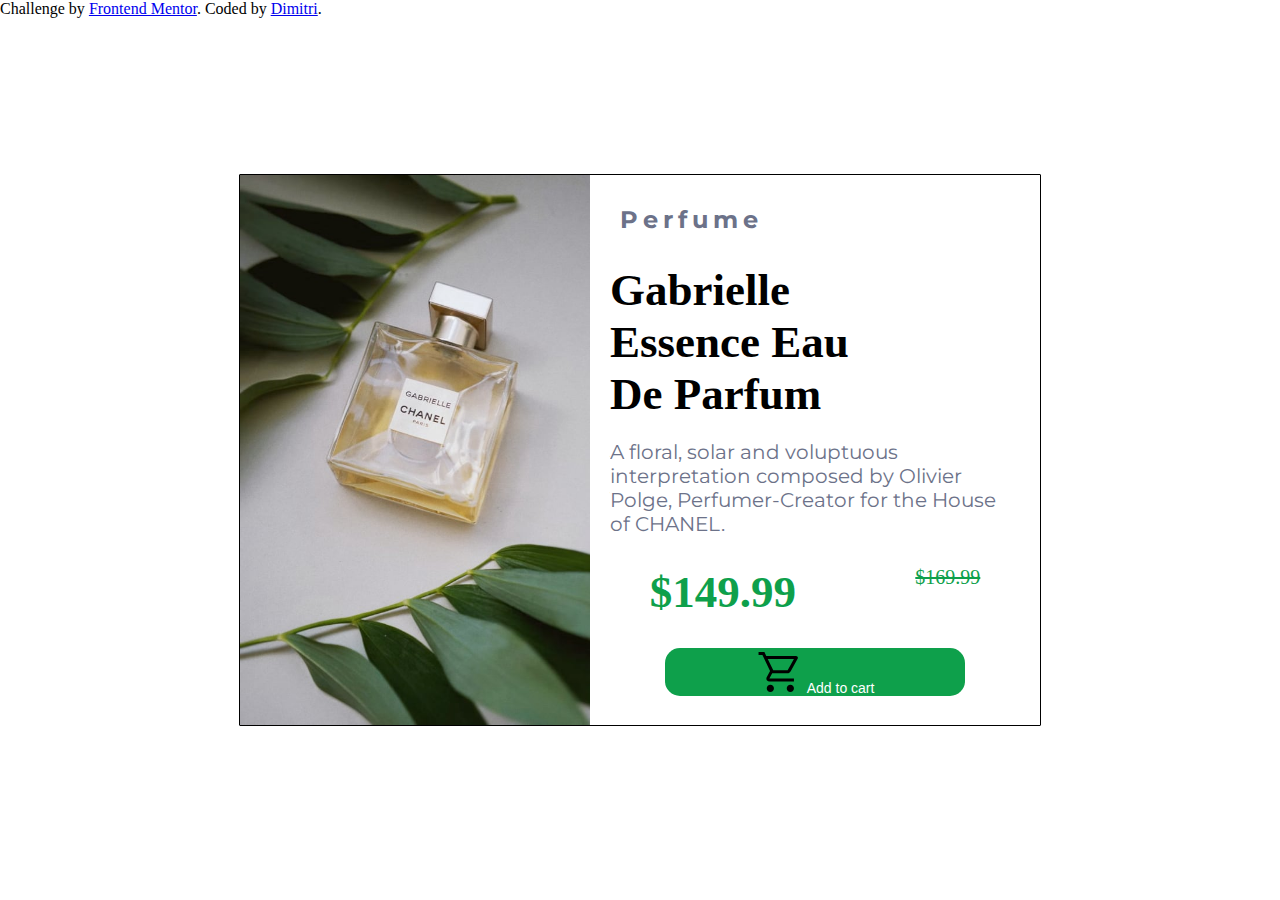
<file: index.html>
<!DOCTYPE html>
<html lang="en">
<head>
  <meta charset="UTF-8">
  <meta name="viewport" content="width=device-width, initial-scale=1.0"> <!-- displays site properly based on user's device -->
  <meta http-equiv="X-UA-Compatible" content="ie=edge">
  <link rel="stylesheet" href="/stylesheet/style.css">
  <link rel="preconnect" href="https://fonts.googleapis.com">
  <link rel="preconnect" href="https://fonts.gstatic.com" crossorigin>
<link href="https://fonts.googleapis.com/css2?family=Montserrat:ital,wght@0,500;1,400;1,500&display=swap" rel="stylesheet">
  
  <title>Frontend Mentor | Product preview card component</title>

  <!-- Feel free to remove these styles or customise in your own stylesheet 👍 -->
  
</head>
<body>
  <div class="container">
    <div class="col-1">
    
      <img src="/product-preview-card-component-main/images/image-product-desktop.jpg" alt="Product image">
    </div>
    <div class="col-2">
      <div class="header">
        <h2>Perfume</h2>
      </div>
      <div class="name">
        <h2> Gabrielle<br>Essence Eau<br>De Parfum</h2>
      </div>
      <div class="desc">
        <p>
          A floral, solar and voluptuous interpretation composed by Olivier Polge, 
          Perfumer-Creator for the House of CHANEL.
        </p>
      </div>
      <div class="price">
        <h2>$149.99</h2> 
        <p><s>$169.99</s></p>
      </div>
        
      <div class="button">
        
        <button>
          <svg xmlns="http://www.w3.org/2000/svg" height="45" width="48"><path d="M14.35 43.95q-1.5 0-2.55-1.05-1.05-1.05-1.05-2.55 0-1.5 1.05-2.55 1.05-1.05 2.55-1.05 1.45 0 2.525 1.05t1.075 2.55q0 1.5-1.05 2.55-1.05 1.05-2.55 1.05Zm20 0q-1.5 0-2.55-1.05-1.05-1.05-1.05-2.55 0-1.5 1.05-2.55 1.05-1.05 2.55-1.05 1.45 0 2.525 1.05t1.075 2.55q0 1.5-1.05 2.55-1.05 1.05-2.55 1.05Zm-22.6-33 5.5 11.4h14.4l6.25-11.4Zm-1.5-3H39.7q1.6 0 2.025.975.425.975-.275 2.175L34.7 23.25q-.5.85-1.4 1.475-.9.625-1.95.625H16.2l-2.8 5.2h24.55v3h-24.1q-2.1 0-3.025-1.4-.925-1.4.025-3.15l3.2-5.9L6.45 7h-3.9V4H8.4Zm7 14.4h14.4Z"/></svg>  Add to cart
        </button>
          
        
      </div>
    </div>
  </div>
  <div class="attribution">
    Challenge by <a href="https://www.frontendmentor.io?ref=challenge" target="_blank">Frontend Mentor</a>. 
    Coded by <a href="#">Dimitri</a>.
  </div>
</body>
</html>
</file>
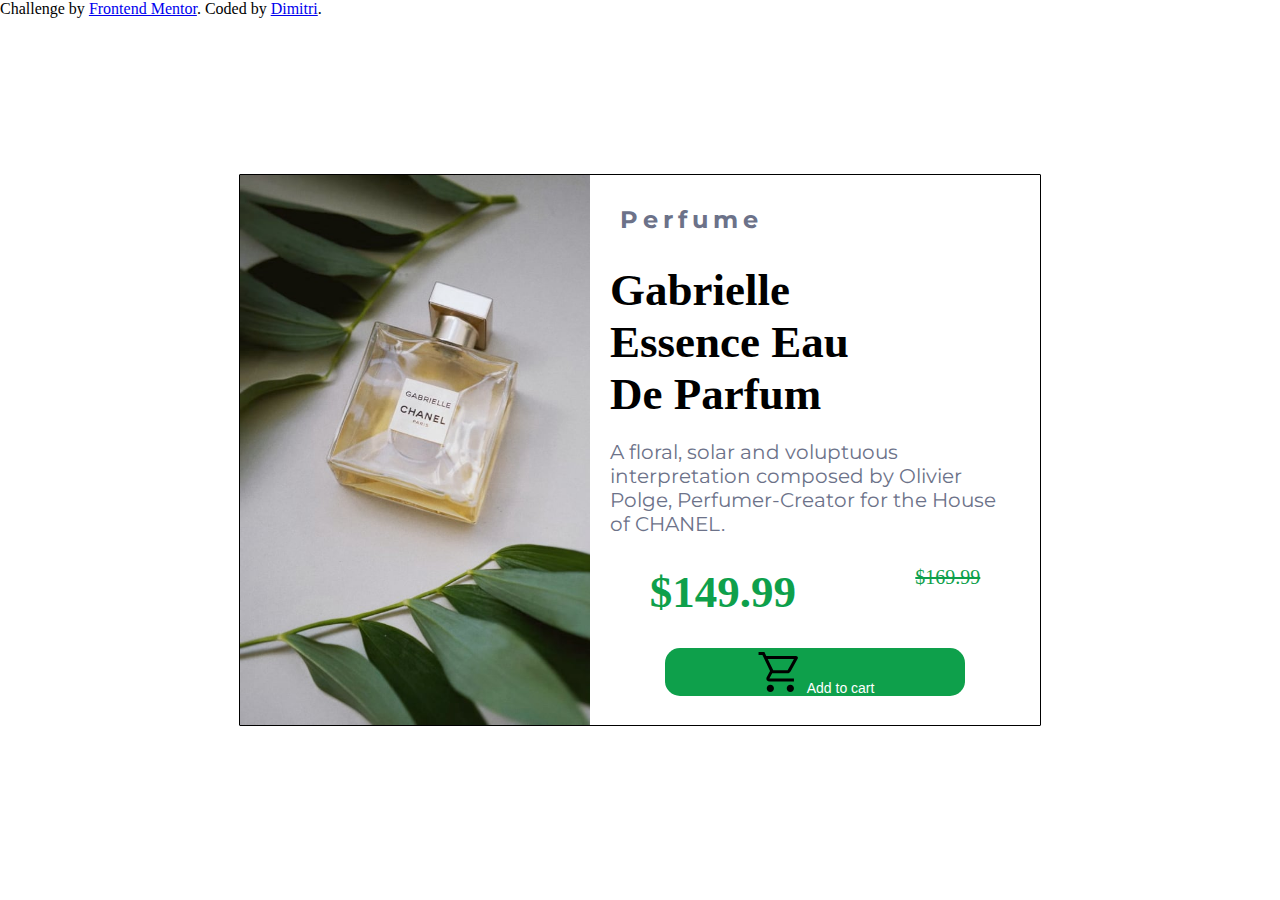
<file: product-preview-card-component-main/index.html>
<!DOCTYPE html>
<html lang="en">
<head>
  <meta charset="UTF-8">
  <meta name="viewport" content="width=device-width, initial-scale=1.0"> <!-- displays site properly based on user's device -->


  <link rel="icon" type="image/png" sizes="32x32" href="./images/favicon-32x32.png" >
  <link rel="stylesheet" href="/style.css">
  <link rel="preconnect" href="https://fonts.googleapis.com">
  <link rel="preconnect" href="https://fonts.gstatic.com" crossorigin>
<link href="https://fonts.googleapis.com/css2?family=Montserrat:ital,wght@0,500;1,400;1,500&display=swap" rel="stylesheet">
  
  <title>Frontend Mentor | Product preview card component</title>

  <!-- Feel free to remove these styles or customise in your own stylesheet 👍 -->
  
</head>
<body>
  <div class="container">
    <div class="col-1">
      <source srcset="images/image-product-desktop.jpg" media="(min-width: 768px)">
      <source srcset="images/mobile-design.jpg" media="(min-width: 576px)">
    
      <img src="images/image-product-desktop.jpg" alt="Product image">
    </div>
    <div class="col-2">
      <div class="header">
        <h2>Perfume</h2>
      </div>
      <div class="name">
        <h2> Gabrielle<br>Essence Eau<br>De Parfum</h2>
      </div>
      <div class="desc">
        <p>
          A floral, solar and voluptuous interpretation composed by Olivier Polge, 
          Perfumer-Creator for the House of CHANEL.
        </p>
      </div>
      <div class="price">
        <h2>$149.99</h2> 
        <p><s>$169.99</s></p>
      </div>
        
      <div class="button">
        
        <button>
          <svg xmlns="http://www.w3.org/2000/svg" height="45" width="48"><path d="M14.35 43.95q-1.5 0-2.55-1.05-1.05-1.05-1.05-2.55 0-1.5 1.05-2.55 1.05-1.05 2.55-1.05 1.45 0 2.525 1.05t1.075 2.55q0 1.5-1.05 2.55-1.05 1.05-2.55 1.05Zm20 0q-1.5 0-2.55-1.05-1.05-1.05-1.05-2.55 0-1.5 1.05-2.55 1.05-1.05 2.55-1.05 1.45 0 2.525 1.05t1.075 2.55q0 1.5-1.05 2.55-1.05 1.05-2.55 1.05Zm-22.6-33 5.5 11.4h14.4l6.25-11.4Zm-1.5-3H39.7q1.6 0 2.025.975.425.975-.275 2.175L34.7 23.25q-.5.85-1.4 1.475-.9.625-1.95.625H16.2l-2.8 5.2h24.55v3h-24.1q-2.1 0-3.025-1.4-.925-1.4.025-3.15l3.2-5.9L6.45 7h-3.9V4H8.4Zm7 14.4h14.4Z"/></svg>  Add to cart
        </button>
          
        
      </div>
    </div>
  </div>
  <div class="attribution">
    Challenge by <a href="https://www.frontendmentor.io?ref=challenge" target="_blank">Frontend Mentor</a>. 
    Coded by <a href="#">Dimitri</a>.
  </div>
</body>
</html>
</file>
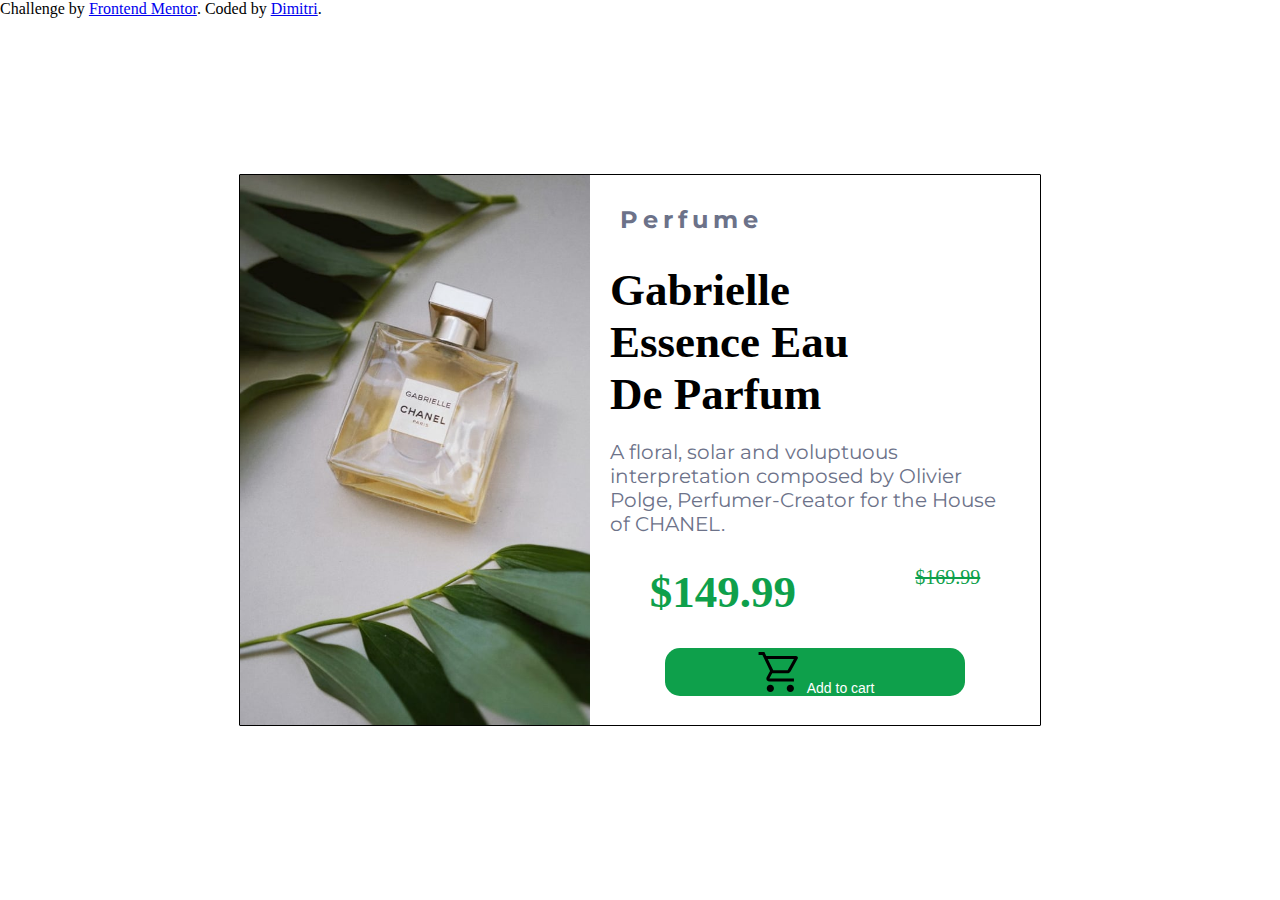
<file: product-preview-card-component-main/images/index.html>
<!DOCTYPE html>
<html lang="en">
<head>
  <meta charset="UTF-8">
  <meta name="viewport" content="width=device-width, initial-scale=1.0"> <!-- displays site properly based on user's device -->
  <meta http-equiv="X-UA-Compatible" content="ie=edge">
  <link rel="stylesheet" href="/style.css">
  <link rel="preconnect" href="https://fonts.googleapis.com">
  <link rel="preconnect" href="https://fonts.gstatic.com" crossorigin>
<link href="https://fonts.googleapis.com/css2?family=Montserrat:ital,wght@0,500;1,400;1,500&display=swap" rel="stylesheet">
  
  <title>Frontend Mentor | Product preview card component</title>

  <!-- Feel free to remove these styles or customise in your own stylesheet 👍 -->
  
</head>
<body>
  <div class="container">
    <div class="col-1">
    
      <img src="image-product-desktop.jpg" alt="Product image">
    </div>
    <div class="col-2">
      <div class="header">
        <h2>Perfume</h2>
      </div>
      <div class="name">
        <h2> Gabrielle<br>Essence Eau<br>De Parfum</h2>
      </div>
      <div class="desc">
        <p>
          A floral, solar and voluptuous interpretation composed by Olivier Polge, 
          Perfumer-Creator for the House of CHANEL.
        </p>
      </div>
      <div class="price">
        <h2>$149.99</h2> 
        <p><s>$169.99</s></p>
      </div>
        
      <div class="button">
        
        <button>
          <svg xmlns="http://www.w3.org/2000/svg" height="45" width="48"><path d="M14.35 43.95q-1.5 0-2.55-1.05-1.05-1.05-1.05-2.55 0-1.5 1.05-2.55 1.05-1.05 2.55-1.05 1.45 0 2.525 1.05t1.075 2.55q0 1.5-1.05 2.55-1.05 1.05-2.55 1.05Zm20 0q-1.5 0-2.55-1.05-1.05-1.05-1.05-2.55 0-1.5 1.05-2.55 1.05-1.05 2.55-1.05 1.45 0 2.525 1.05t1.075 2.55q0 1.5-1.05 2.55-1.05 1.05-2.55 1.05Zm-22.6-33 5.5 11.4h14.4l6.25-11.4Zm-1.5-3H39.7q1.6 0 2.025.975.425.975-.275 2.175L34.7 23.25q-.5.85-1.4 1.475-.9.625-1.95.625H16.2l-2.8 5.2h24.55v3h-24.1q-2.1 0-3.025-1.4-.925-1.4.025-3.15l3.2-5.9L6.45 7h-3.9V4H8.4Zm7 14.4h14.4Z"/></svg>  Add to cart
        </button>
          
        
      </div>
    </div>
  </div>
  <div class="attribution">
    Challenge by <a href="https://www.frontendmentor.io?ref=challenge" target="_blank">Frontend Mentor</a>. 
    Coded by <a href="#">Dimitri</a>.
  </div>
</body>
</html>
</file>
<file: stylesheet/style.css>
* {
    padding: 0;
    margin: 0;
}

body{
    background-color: hsl(0, 0%, 100%);
    
}

.container {
    border: solid black 1px;
    border-radius: 1px;
    display:grid;
    /* grid-auto-columns: 50px; */
    position: fixed;
    height: 550px;
    width: 800px;
    top: 50%;
    left: 50%;

    transform: translate(-50%, -50%);
}

.col-1 { grid-area: 1 / 1 / 2 / 2; }
.col-2 { grid-area: 1 / 2 / 2 / 3; }

img {
    display: block;

    margin: 0 auto;
    width: 350px;
    height: 550px;
}

.col-2 {
    background-color: white;
    /* display: flex;
    flex-direction: column;
    justify-content: center; */
    align-items: center;
}

.header {
    font-family: 'Montserrat', sans-serif;
    letter-spacing: 5px;
    padding: 30px;
    font-weight: 500;
    color:hsl(228, 12%, 48%);
    
}

.name {
    font-family: 'Fraunces', serif;
    font-size: 30px;
    padding: 20px;
    position: relative;
    bottom: 20px;
}

.desc {
    font-family: 'Montserrat', sans-serif;
    color:hsl(228, 12%, 48%);
    padding: 20px;
    position: relative;
    bottom: 40px;
}

.price {
    display: flex;
    justify-content: space-around;
    font-family: 'Fraunces', serif;
    font-size: 30px;
    color:  hsl(145, 84%, 34%);
    position: relative;
    bottom: 30px;

}

p {
    font-size: 20px;
}

button {
    background-color:hsl(145, 84%, 34%);
    border: none;
    border-radius: 15px;
    /* top: 50%;
    left: 50%; */
    color: hsl(0, 0%, 100%);
    width: 300px;
    text-align: center;
    font-size: 14px;
}

 .button {
    display: flex;
    justify-content: space-around;
}
</file>
<file: style.css>
* {
    padding: 0;
    margin: 0;
}

body{
    background-color: hsl(0, 0%, 100%);
    
}

.container {
    border: solid black 1px;
    border-radius: 1px;
    display:grid;
    /* grid-auto-columns: 50px; */
    position: fixed;
    height: 550px;
    width: 800px;
    top: 50%;
    left: 50%;

    transform: translate(-50%, -50%);
}

.col-1 { grid-area: 1 / 1 / 2 / 2; }
.col-2 { grid-area: 1 / 2 / 2 / 3; }

img {
    display: block;

    margin: 0 auto;
    width: 350px;
    height: 550px;
}

.col-2 {
    background-color: white;
    /* display: flex;
    flex-direction: column;
    justify-content: center; */
    align-items: center;
}

.header {
    font-family: 'Montserrat', sans-serif;
    letter-spacing: 5px;
    padding: 30px;
    font-weight: 500;
    color:hsl(228, 12%, 48%);
    
}

.name {
    font-family: 'Fraunces', serif;
    font-size: 30px;
    padding: 20px;
    position: relative;
    bottom: 20px;
}

.desc {
    font-family: 'Montserrat', sans-serif;
    color:hsl(228, 12%, 48%);
    padding: 20px;
    position: relative;
    bottom: 40px;
}

.price {
    display: flex;
    justify-content: space-around;
    font-family: 'Fraunces', serif;
    font-size: 30px;
    color:  hsl(145, 84%, 34%);
    position: relative;
    bottom: 30px;

}

p {
    font-size: 20px;
}

button {
    background-color:hsl(145, 84%, 34%);
    border: none;
    border-radius: 15px;
    /* top: 50%;
    left: 50%; */
    color: hsl(0, 0%, 100%);
    width: 300px;
    text-align: center;
    font-size: 14px;
}

 .button {
    display: flex;
    justify-content: space-around;
}
</file>
